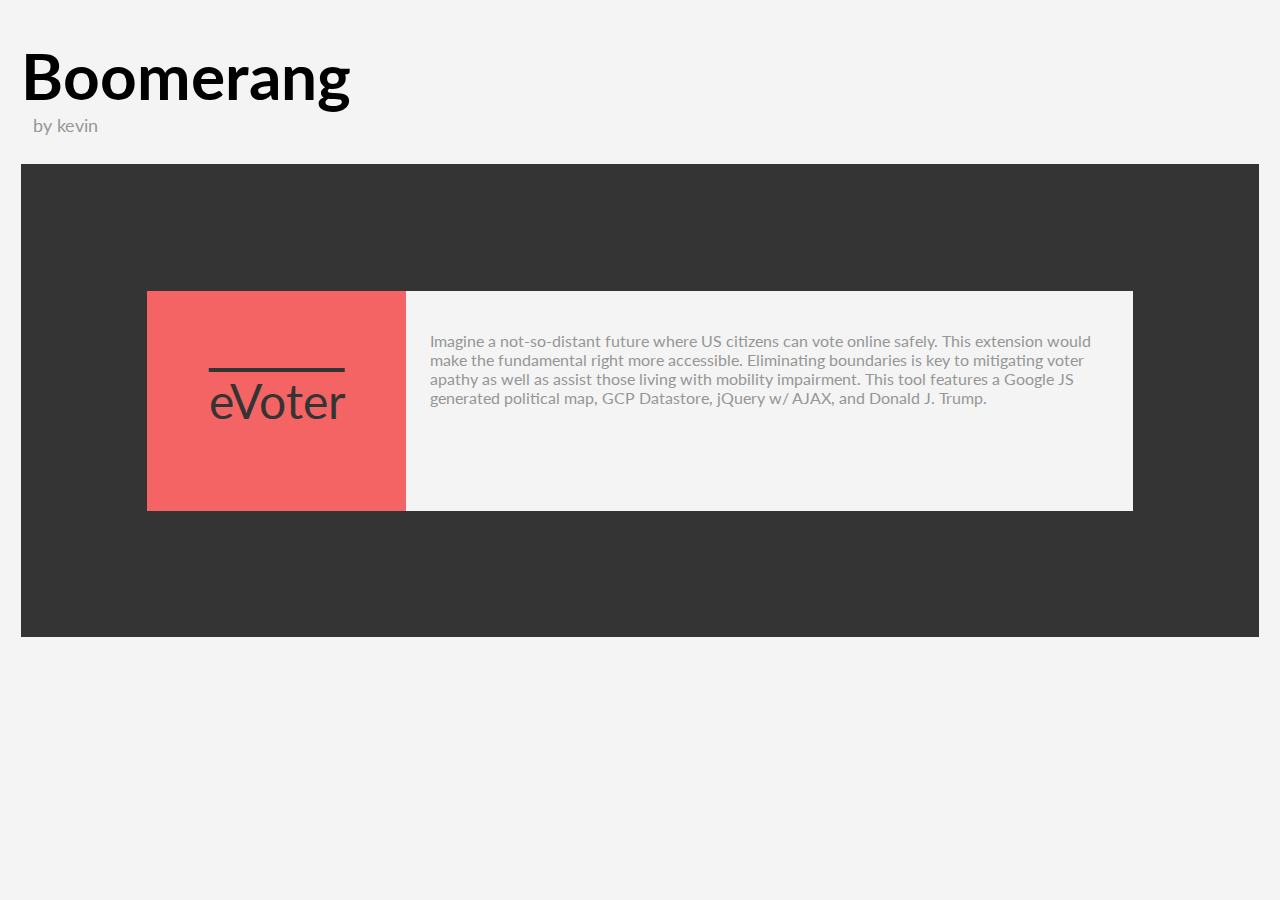
<file: src/main/resources/static/index.html>
<!DOCTYPE html>
<html>
    <head>
        <title>Boomerang</title>
        <script src="https://code.jquery.com/jquery-3.1.1.js" integrity="sha256-16cdPddA6VdVInumRGo6IbivbERE8p7CQR3HzTBuELA=" crossorigin="anonymous"></script>
		<link rel="icon" type="image/png" href="favicon.png">
        <meta charset="utf-8">
        <meta name="viewport" content="width=device-width, initial-scale=1">
        <link rel="stylesheet" href="boomerang.css">
    </head>
    <body>
        <div id="mast" class="masthead">
            <p class="hd"><b class="hd">Boomerang</b><br /><i class="hd">by kevin</i>
        </div>
        <div id="contents" class="main">
            <div id="evote" class="evoter">
                <div id="evote_tile" class="tile">
                    <p class="tile">eVoter</p>
                </div>
                <div id="evote_listing" class="listing">
                    <p class="listing">Imagine a not-so-distant future where US citizens can vote online
                        safely. This extension would make the fundamental right more accessible. Eliminating boundaries
                        is key to mitigating voter apathy as well as assist those living with mobility impairment. This
                        tool features a Google JS generated political map, GCP Datastore, jQuery w/ AJAX, and Donald
                        J. Trump.</p>
                </div>
            </div>
        </div>
        <script type="text/javascript" src="main.js"></script>
    </body>
</html>
</file>
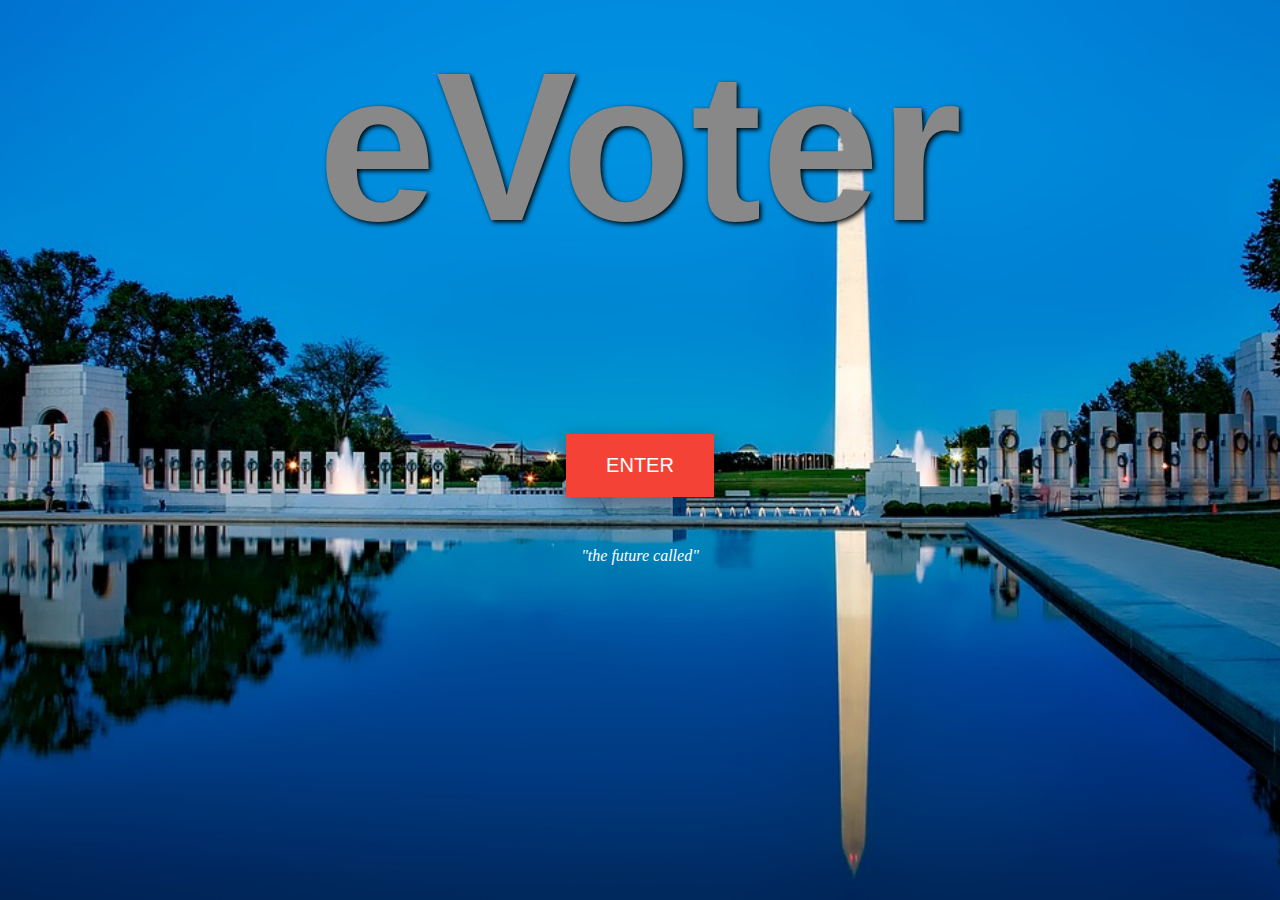
<file: src/main/resources/static/evote/index.html>
<!DOCTYPE html>
<html>
<head>
    <title>Home</title>
    <link rel="stylesheet" href="style/stylesheet.css">
    <link rel="icon" type="image/png" href="/../favicon.png">
    <meta http-equiv="Content-Type" content="text/html; charset=UTF-8" />
    <meta name="viewport" content="width=device-width, initial-scale=1">
</head>
<body class="home">
<div class="main">
    <h1>eVoter</h1>
    <form action="home.html">
        <input class="main" type="submit" value="ENTER">
        <p class="main">"the future called"</p>
    </form>
</div>
</body>
</html>
</file>
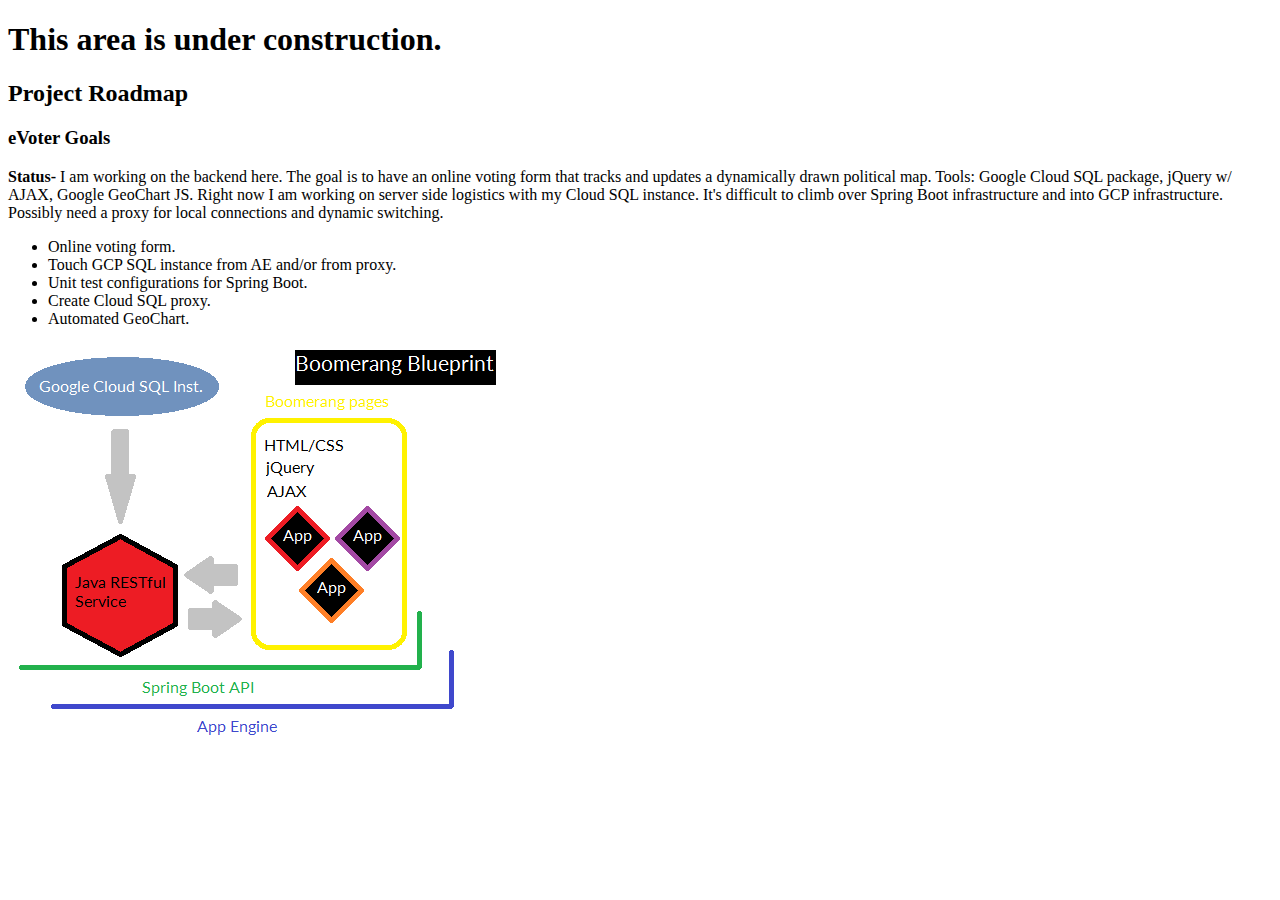
<file: src/main/resources/static/evote/roadmap.html>
<!DOCTYPE html>
<html>
	<head>
		<title>Vote!</title>
		<link rel="stylesheet" href="style/vbstyle.css">
		<link rel="icon" type="image/png" href="/../favicon.png" sizes="32x32">
		<meta http-equiv="Content-Type" content="text/html; charset=UTF-8" />
		<meta name="viewport" content="width=device-width, initial-scale=1">
	</head>
	<body>
		<h1>This area is under construction.</h1>
		<h2>Project Roadmap</h2>
		<h3>eVoter Goals</h3>
		<p><b>Status-</b> I am working on the backend here. The goal is to have
			an online voting form that tracks and updates a dynamically drawn political
			map. Tools: Google Cloud SQL package, jQuery w/ AJAX, Google GeoChart JS.
			Right now I am working on server side logistics with my Cloud SQL instance.
			It's difficult to climb over Spring Boot infrastructure and into GCP infrastructure.
			Possibly need a proxy for local connections and dynamic switching.
		<ul>
			<li>Online voting form.</li>
			<li>Touch GCP SQL instance from AE and/or from proxy.</li>
			<li>Unit test configurations for Spring Boot.</li>
			<li>Create Cloud SQL proxy.</li>
			<li>Automated GeoChart.</li>
		</ul>
		<img src="imgs/rdm.png" alt="Blueprint">
  </body>
</html>
</file>
<file: src/main/resources/static/boomerang.css>
@import url('https://fonts.googleapis.com/css?family=Lato');

* {
    -webkit-user-select: none;
}

*:active,
*:hover {
    cursor: pointer;
}

body {
    font-family: Lato, sans-serif, mono, Arial;
    background-color: #F4F4F4;
}

div.masthead {
    background-color: #F4F4F4;
    width: 98%;
    padding-top: 8%;
    padding: 1%;
}

div.main {
    background-color: #343434;
    display: table;
    width: 78%;
    padding: 10%;
    margin: 0 auto;
}

div.evoter {
    background-color: #343434;
    display: table-row;
    width: 100%;
}

div.tile {
    background-color: #F46464;
    width: 25%;
    height: 172px;
    padding: 24px;
    display: table-cell;
    vertical-align: middle;
    text-align: center;
}

div.listing {
    background-color: #F4F4F4;
    width: 70%;
    height: 172px;
    padding: 24px;
    display: table-cell;
    vertical-align: top;
    text-align: left;
}

p.tile {
    font-size: 48px;
    text-decoration: overline;
    color: #343434;

}

p.listing {
    color: #969696;
}

p.hd {

}

b.hd {
    font-size: 64px;
}

i.hd {
    font-size: 18px;
    color: #969696;
    margin-left: 1%;
    font-style: normal;
}
</file>
<file: src/main/resources/static/evote/style/stylesheet.css>
body {
    background: url("Wash_DC.jpg") no-repeat center center fixed;
    background-size: cover;
    -webkit-background-size: cover;
    -moz-background-size: cover;
    -o-background-size: cover;
}

div.main {
    width: 100%;
    text-align: center;

}

h1 {
    margin: 2%;
    font-size: 212px;
    color: #888888;
    font-family: mono, Verdana, Tahoma, sans-serif;
    text-shadow: 2px 2px 5px black;
}

input.main {
    margin-top: 11%;
    background-color: #f44336;
    border: none;
    color: white;
    padding: 20px 40px;
    text-align: center;
    text-decoration: none;
    display: inline-block;
    font-size: 20px;
    box-shadow: 0 8px 16px 0 rgba(0,0,0,0.2), 0 6px 20px 0 rgba(0,0,0,0.19);
    -webkit-transition-duration: 0.4s;
    transition-duration: 0.4s;
}

input.main:hover {
    background-color: #555555;
    color: white;
}

p.main {
    color: white;
    font-style: italic;
    margin: 4%;
}
</file>
<file: src/main/resources/static/evote/style/vbstyle.css>
@import url('https://fonts.googleapis.com/css?family=Lato');

div.home {
    width: 100%;
    text-align: center;

}

input.homeRep {
    margin-top: 11%;
    background-color: #f44336;
    border: none;
    color: white;
    padding: 20px 40px;
    text-align: center;
    font-family: 'Lato', sans-serif;
    display: inline-block;
    font-size: 20px;
    box-shadow: 0 8px 16px 0 rgba(0,0,0,0.2), 0 6px 20px 0 rgba(0,0,0,0.19);
    -webkit-transition-duration: 0.4s;
    transition-duration: 0.4s;
}

input.homeRep:hover {
    background-color: #CCCCCC;
    color: black;
}
input.homeDem:hover {
    background-color: #CCCCCC;
    color: black;
}

input.homeDem {
    margin-top: 11%;
    background-color: #008CBA;
    border: none;
    color: white;
    padding: 20px 40px;
    text-align: center;
    font-family: 'Lato', sans-serif;
    display: inline-block;
    font-size: 20px;
    box-shadow: 0 8px 16px 0 rgba(0,0,0,0.2), 0 6px 20px 0 rgba(0,0,0,0.19);
    -webkit-transition-duration: 0.4s;
    transition-duration: 0.4s;
}

input.home:hover {
    background-color: #CCCCCC;
    color: black;
}

input.home:hover {
    background-color: #CCCCCC;
    color: black;
}

label {
    font-family: 'Lato', sans-serif;
}

.loader {
    border: 16px solid #f3f3f3; /* Light grey */
    border-top: 16px solid #3498db; /* Blue */
    border-radius: 50%;
    width: 120px;
    height: 120px;
    animation: spin 2s linear infinite;
}

@keyframes spin {
    0% { transform: rotate(0deg); }
    100% { transform: rotate(360deg); }
}

div.done {
    width: 100%;
}
</file>
